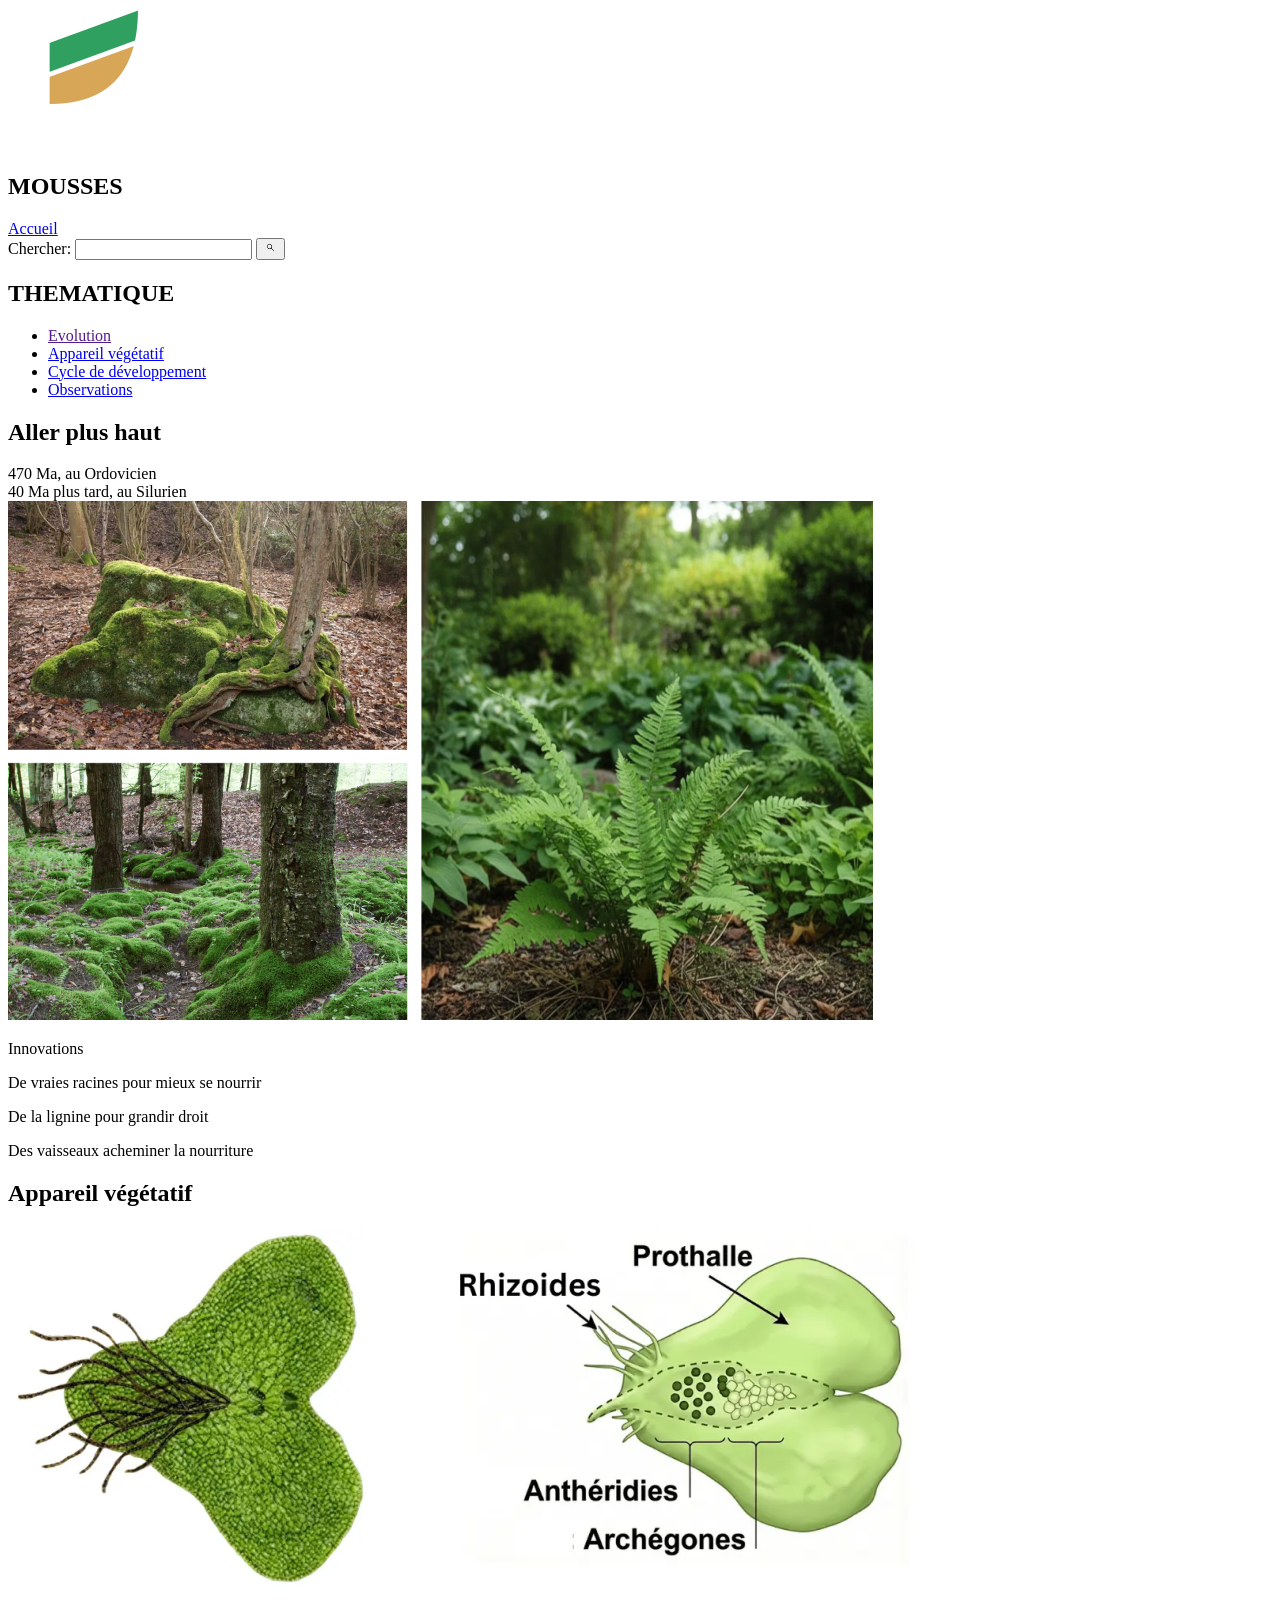
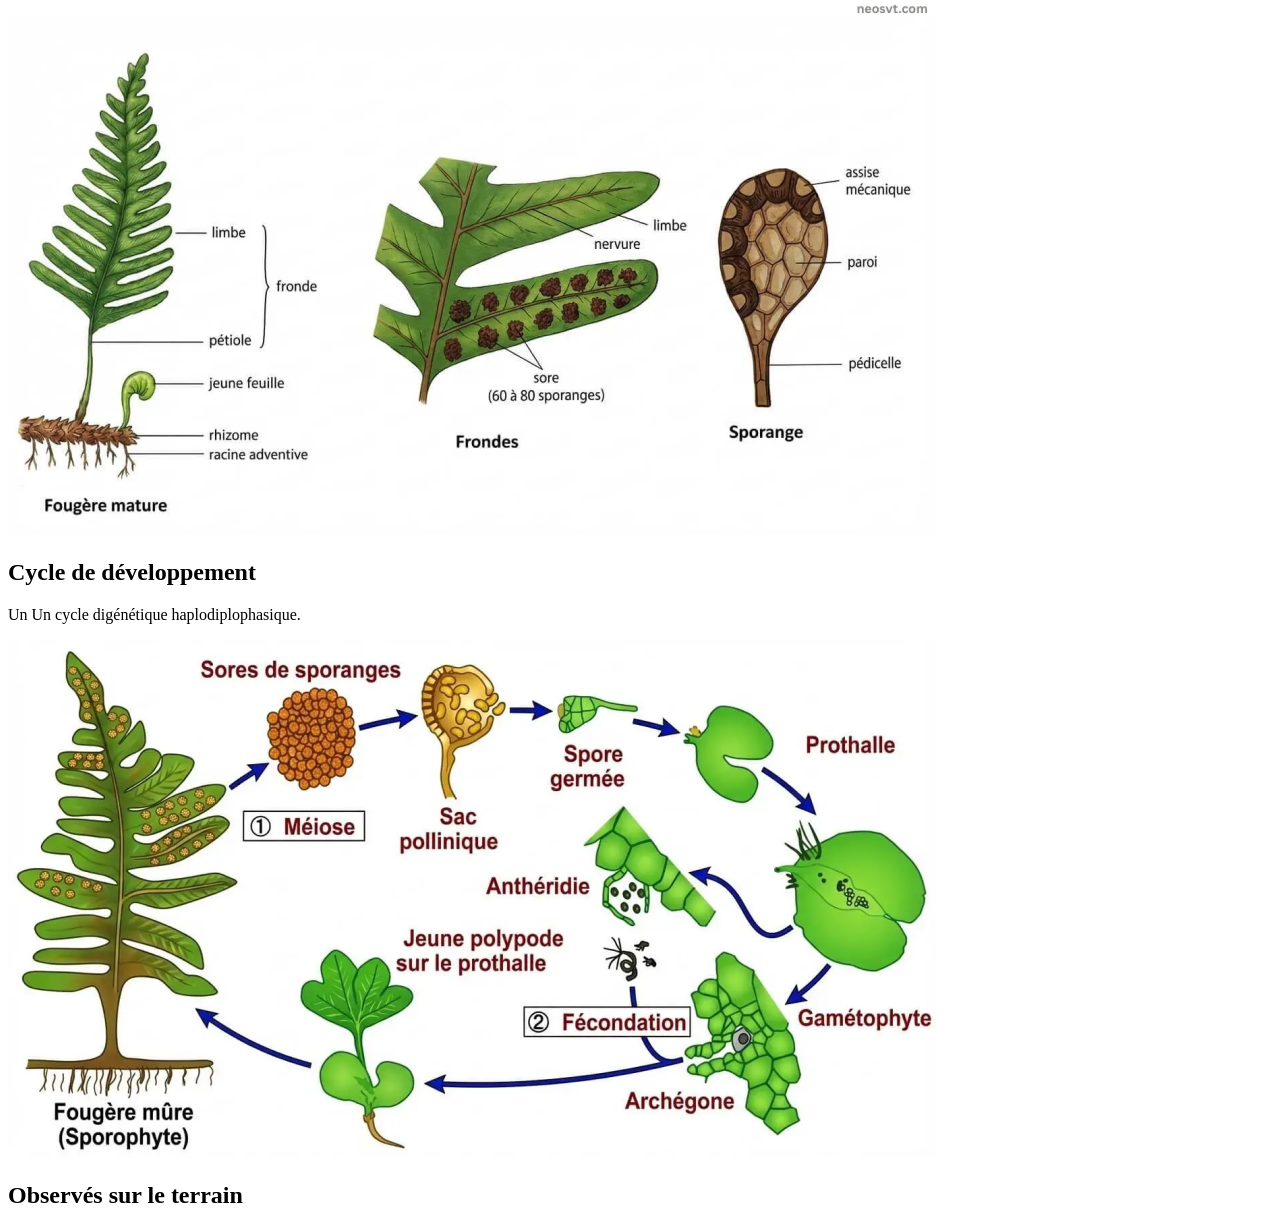
<file: fougeres.html>
<!DOCTYPE html>
<html>
	<head>
		<title>Les mousses</title>
		<meta name="viewport" content="width=device-width initial-scale=1">
		<meta charset="UTF-8">
		<link rel=stylesheet href=".\\styles\\fougeres-style.css">
	</head>
	<body>
		<header>
			<div>
			<nav class="top-nav">
				<img src=".\\images\\logo.webp">
				<h1>MOUSSES</h1>
				<a href=".\\index.html">Accueil</a>
				<form>
					<label for="recherche">
						Chercher:
						<input type= "text" name="envoyer-requete">
						<button type= submit><img src=".\\images\\search-button.png" class="search-button"></button>
					<label>
				</form>
			</nav>
			</div>
			<div>
				<nav class="side-nav">
					<h1>THEMATIQUE</h1>
					<ul>
						<li>
							<a href="">Evolution</a>
						</li>
						<li>
							<a href="#innovation">Appareil végétatif</a>
						</li>
						<li>
							<a href="#corps">Cycle de développement</a>
						</li>
						<li>
							<a href="#developpement">Observations</a>
						</li>
					</ul>
				</nav>
			</div>
		</header>
		<main>
			<h2 id="innovation">Aller plus haut</h2>
			<div>
				<article>470 Ma, au Ordovicien</article>
				<article>40 Ma plus tard, au Silurien</article>
			<div>
			<img src=".\\images\\mousse-vs-fougere.webp" alt="Comparaison des mousses aux fourages">
			<p>Innovations</p>
			<p>De vraies racines pour mieux se nourrir<p>De la lignine pour grandir droit<p>Des vaisseaux acheminer la nourriture</p>

			<h2 id="corps">Appareil végétatif</h2>
			<img src=".\\images\\appareil-vegetatif-mousse.webp" alt="gamétophyte et sporophytes de fougères">
			
			<h2 id="developpement">Cycle de développement</h2>
			<p>Un Un cycle digénétique haplodiplophasique.</p>
			<img src=".\\images\\cycle-de-developpement-dune-fougere.webp" alt="Cycle de développement des fougères">

			<h2 id="observations">Observés sur le terrain</h2>
		</main>
		<footer></footer>
	</body>
<html>
</file>
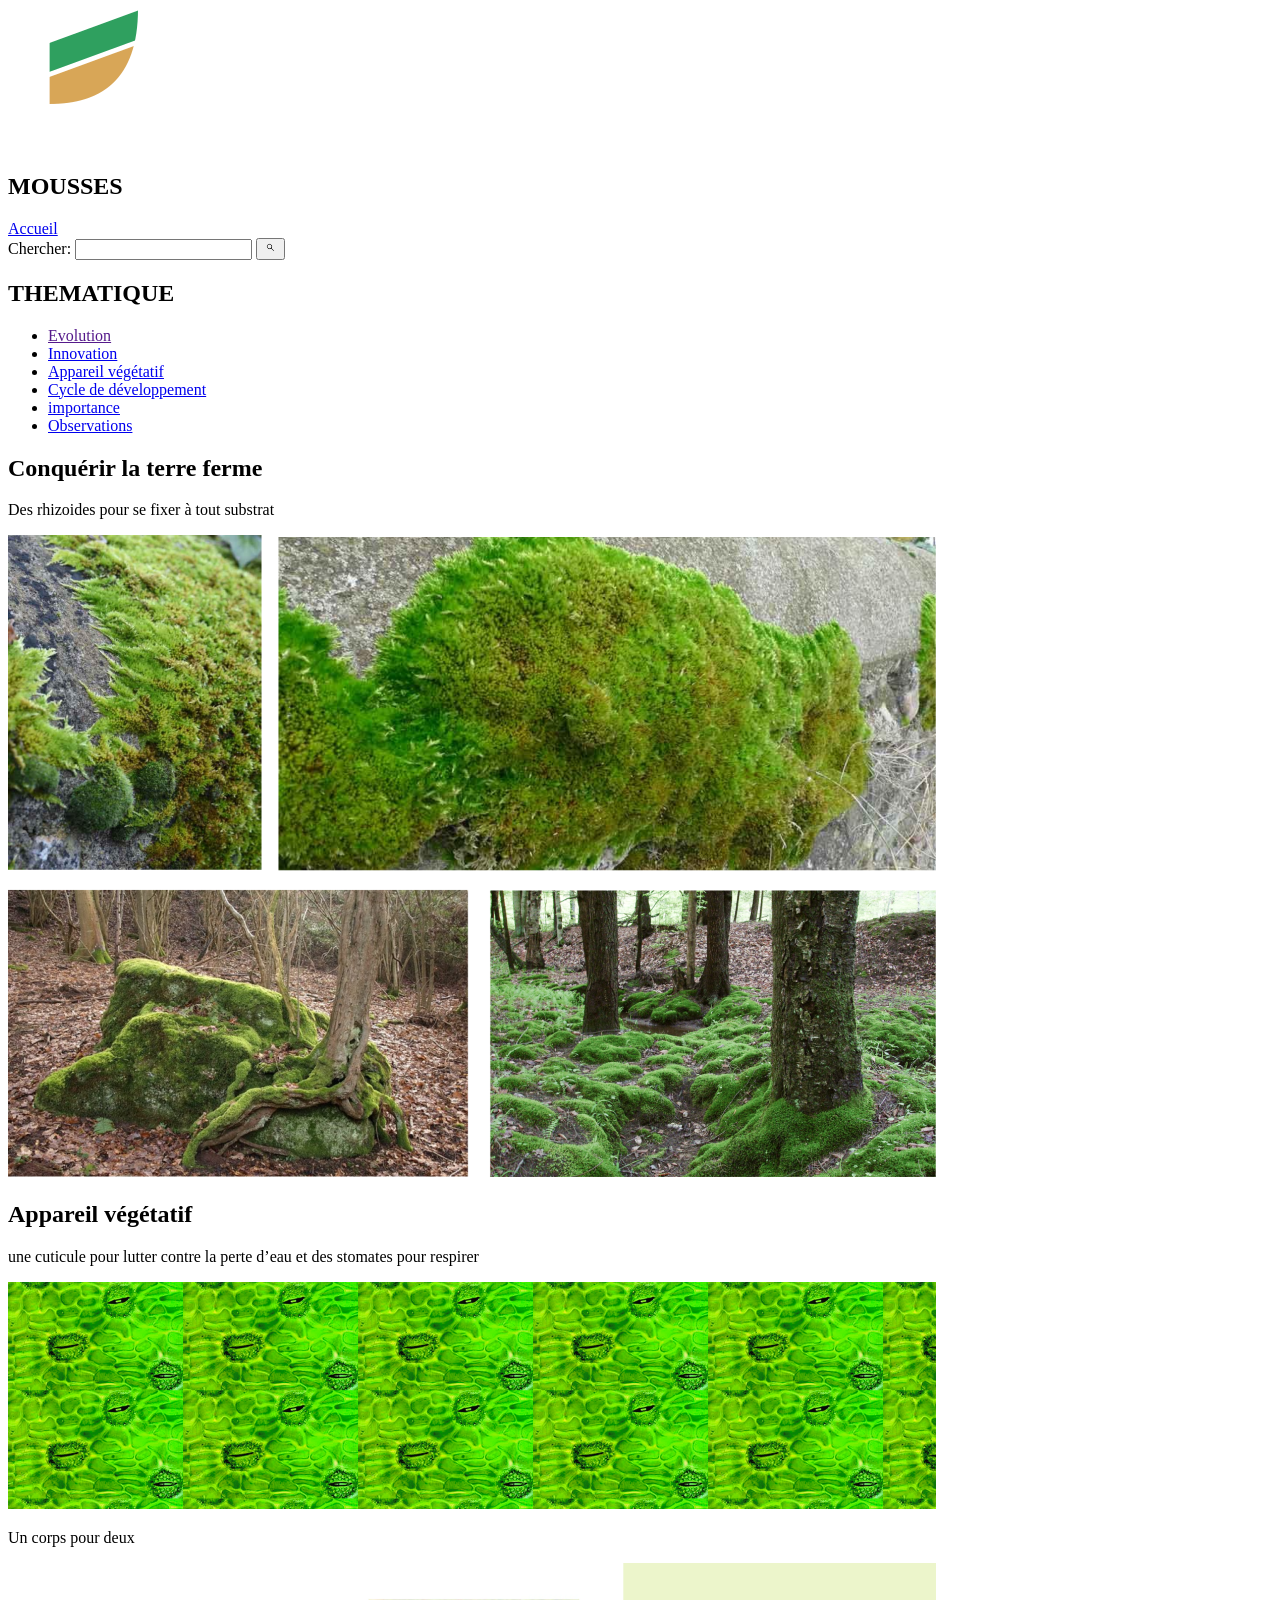
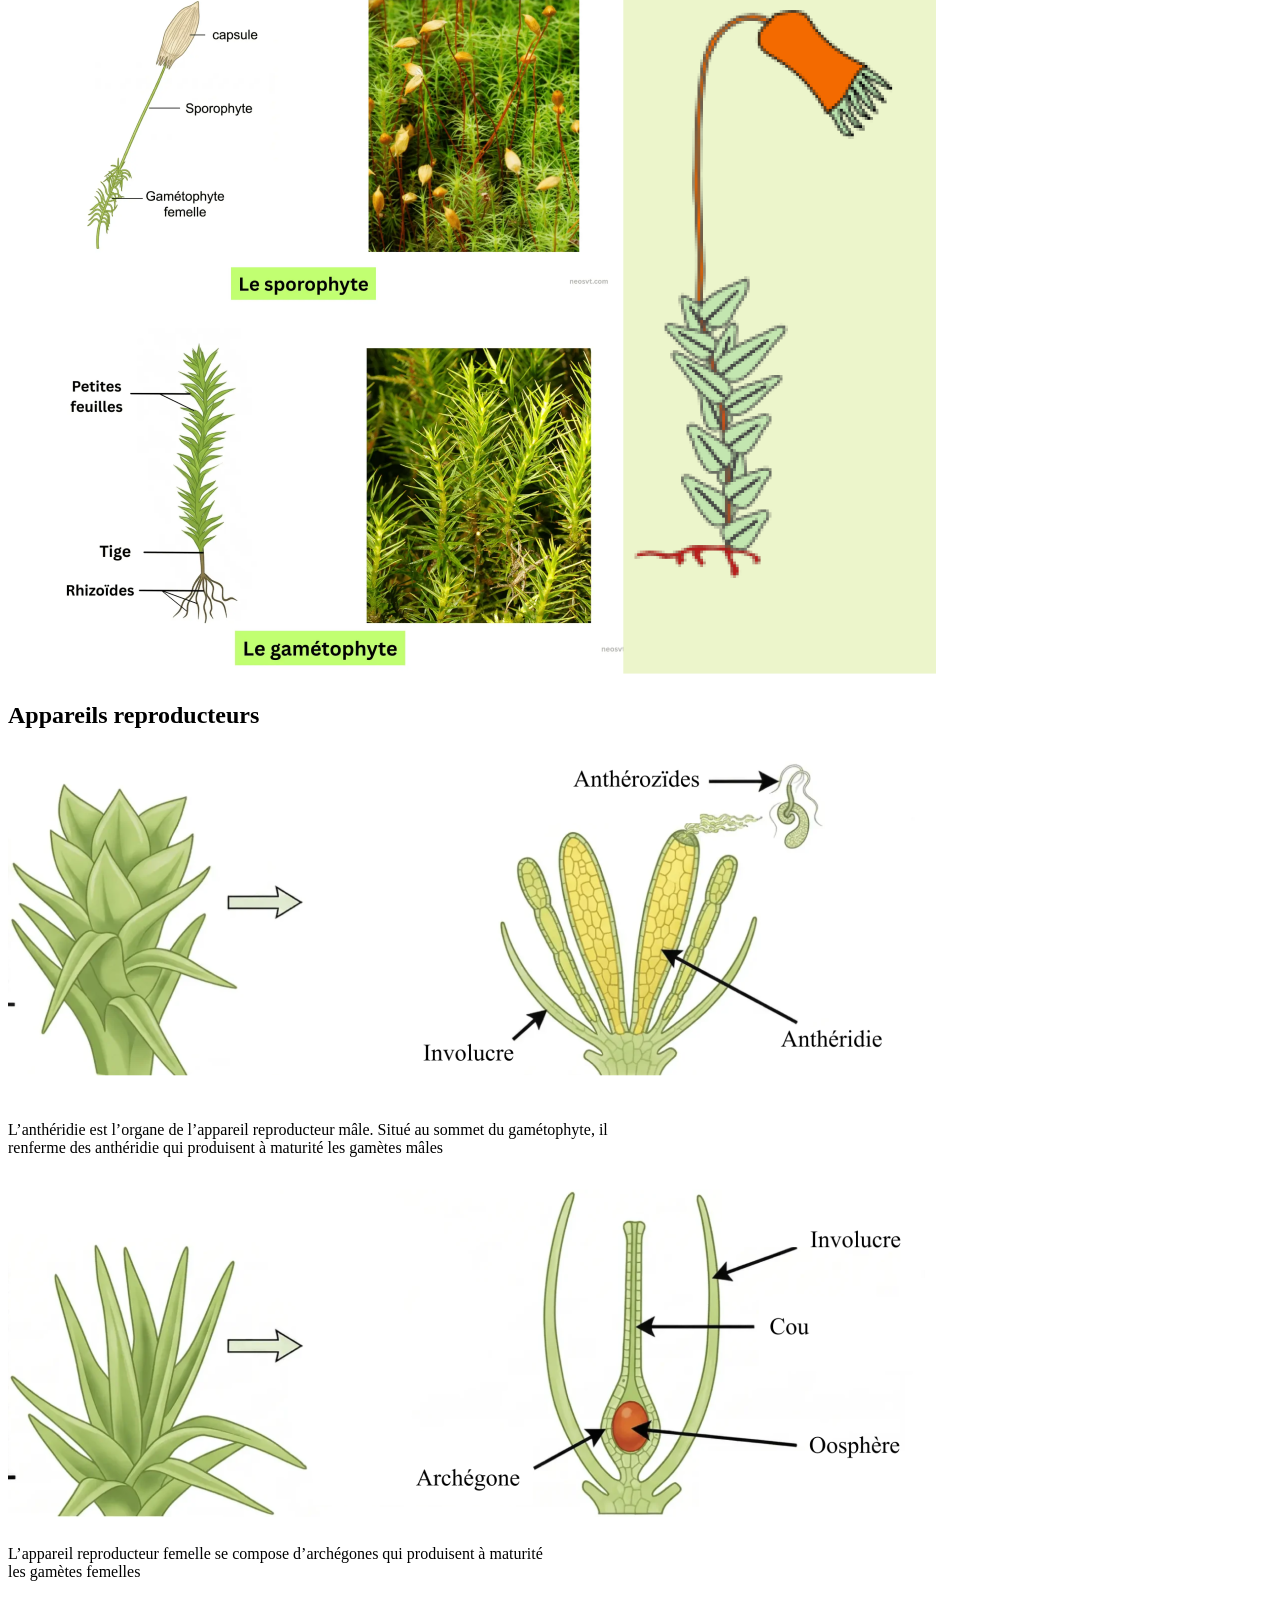
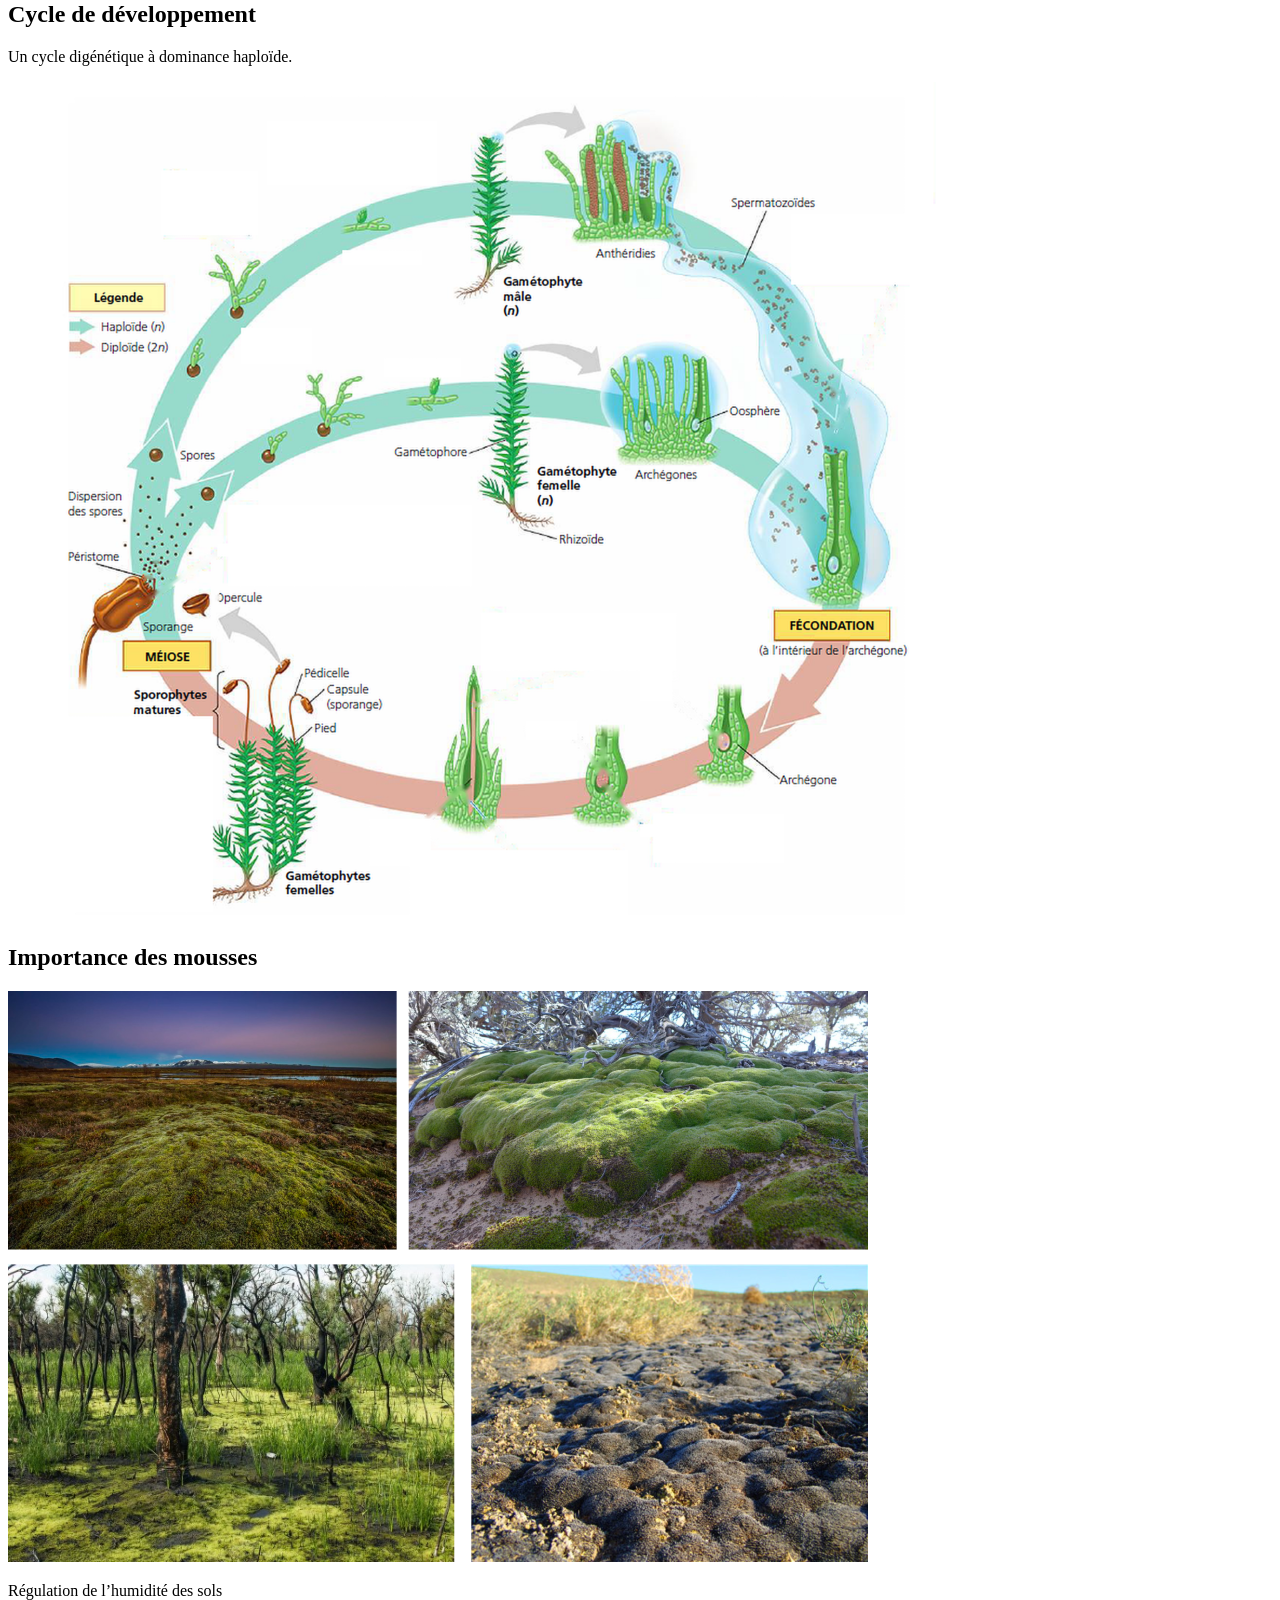
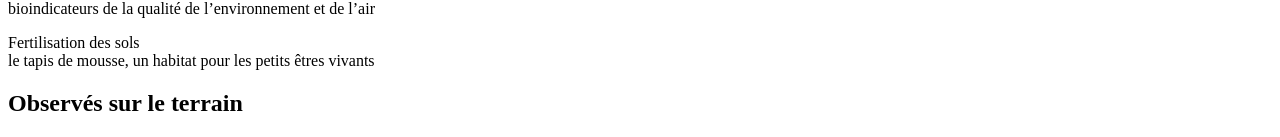
<file: mousses.html>
<!DOCTYPE html>
<html>
	<head>
		<title>Les mousses</title>
		<meta name="viewport" content="width=device-width initial-scale=1">
		<meta charset="UTF-8">
		<link rel=stylesheet href=".\\styles\\mousses-style.css">
	</head>
	<body>
		<header>
			<div>
			<nav class="top-nav">
				<img src=".\\images\\logo.webp">
				<h1>MOUSSES</h1>
				<a href=".\\index.html">Accueil</a>
				<form>
					<label for="recherche">
						Chercher:
						<input type= "text" name="envoyer-requete">
						<button type= submit><img src=".\\images\\search-button.png" class="search-button"></button>
					<label>
				</form>
			</nav>
			</div>
			<div>
				<nav class="side-nav">
					<h1>THEMATIQUE</h1>
					<ul>
						<li>
							<a href="">Evolution</a>
						</li>
						<li>
							<a href="#innovation">Innovation</a>
						</li>
						<li>
							<a href="#corps">Appareil végétatif</a>
						</li>
						<li>
							<a href="#developpement">Cycle de développement</a>
						</li>
						<li>
							<a href="#importance">importance</a>
						</li>
						<li>
							<a href="#observations">Observations</a>
						</li>
					</ul>
				</nav>
			</div>
		</header>
		<main>
			<h2 id="innovation">Conquérir la terre ferme</h2>
			<p>Des rhizoides pour se fixer à tout substrat</p>
			<img src=".\\images\\mousses-supports.webp" alt="des mousses sur différents supports">

			<h2 id="corps">Appareil végétatif</h2>
			<p>une cuticule pour lutter contre la perte d’eau et des stomates pour respirer</p>
			<img src=".\\images\\stomates-vus-au-microscope.webp" alt="Des stomates vus au microscope">
			<p>Un corps pour deux</p>
			<img src="..\\images\\appareil-vegetatif-dune-mousse.webp" alt="Illustration du corps d'une mousse">
			
			<h2 id="reproduction">Appareils reproducteurs</h2>
			<img src=".\\images\\appareil-reproducteur-mal-dune-mousse.webp" alt="Appareil reproducteur mal d'une mousse">
			<p>L’anthéridie est l’organe de l’appareil reproducteur mâle. Situé au sommet du gamétophyte, il<br>renferme des anthéridie qui produisent à maturité les gamètes mâles </p>
			<img src="..\\images\\appareil-reproducteur-femelle-dune-mousse.webp" alt="Appareil reproducteur femelle d'une mousse">
			<p>L’appareil reproducteur femelle se compose d’archégones qui produisent à maturité<br>les gamètes femelles</p>
			
			<h2 id="developpement">Cycle de développement</h2>
			<p>Un cycle digénétique à dominance haploïde.</p>
			<img src=".\\images\\cycle-de-developpement-des-mousses.webp" alt="Cycle de développement des mousses">
			
			<h2 id="importance">Importance des mousses</h2>
			<img src=".\\images\\des-mousses-dans-des-endroits-atypiques.webp" alt="Des mousses dans des endroits insolites">
			<p>Régulation de l’humidité des sols<br>bioindicateurs de la qualité de l’environnement et de l’air</p>
			<p>Fertilisation des sols<br>le tapis de mousse, un habitat pour les petits êtres vivants</p>
			
			<h2 id="observations">Observés sur le terrain</h2>
		</main>
		<footer></footer>
	</body>
<html>
</file>
